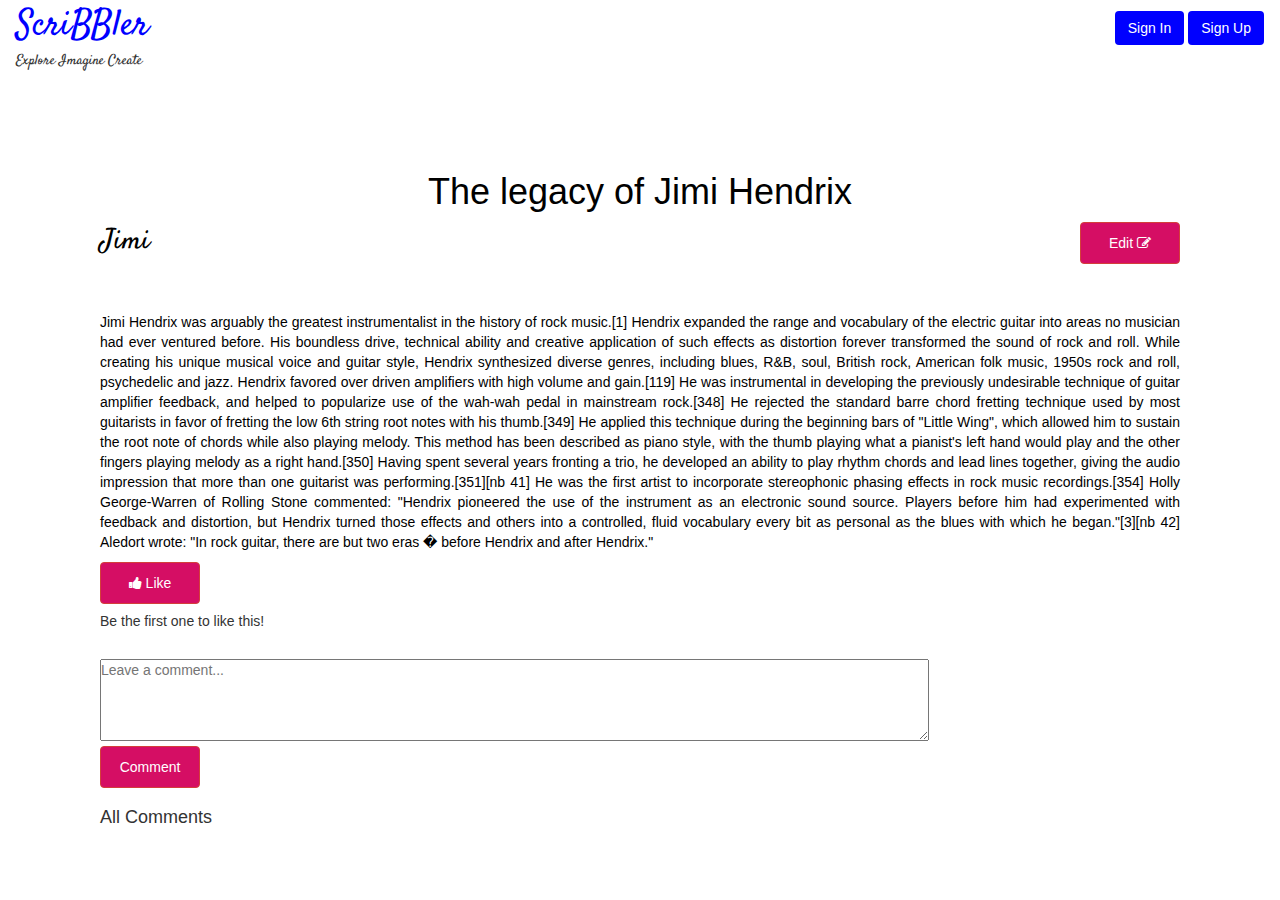
<file: post.html>
<!DOCTYPE html>
<html>

<head>
    <!-- TODO: Include Font Awesome file here -->
    <link rel="stylesheet" href="https://cdnjs.cloudflare.com/ajax/libs/font-awesome/4.7.0/css/font-awesome.min.css">
    <!-- TODO: Include Google Fonts file here -->
    <link href="https://fonts.googleapis.com/css?family=Satisfy" rel="stylesheet" />
    <link href="https://fonts.googleapis.com/css?family=Lato" rel="stylesheet" />
    <!-- Include Css File  -->
    <link rel="stylesheet" href="post.css" />
    <link rel="stylesheet" href="header.css" />
    <!-- Script File -->
    <script src="post.js"></script>
    <!-- bootstrap script -->
    <link rel="stylesheet" href="https://maxcdn.bootstrapcdn.com/bootstrap/3.4.1/css/bootstrap.min.css" />
    <script src="https://ajax.googleapis.com/ajax/libs/jquery/3.6.0/jquery.min.js"></script>
    <script src="https://maxcdn.bootstrapcdn.com/bootstrap/3.4.1/js/bootstrap.min.js"></script>
</head>

<body>
    <!-- TODO: Include all your code for the header and home page here -->
    <div class="bg">
        <!-- Header Part -->
        <div>
            <nav class="navbar navbar-expand-lg">
                <div class="container-fluid">
                    <div class="logo-title">
                        <span class="navbar-brand">ScriBBler</span>
                        <br />
                        <span class="logo-tag">Explore Imagine Create</span>
                    </div>
                    <div class="justify-content-end" id="navbarNav">
                        <button type="button" class="btn" style="color: white; background-color: blue"
                            data-toggle="modal" data-target="#signinModal" data-backdrop='static' data-keyboard='false'>
                            Sign In
                        </button>

                        <button type="button" class="btn" style="color: white; background-color: blue"
                            data-toggle="modal" data-target="#signupModal" data-backdrop='static' data-keyboard='false'>
                            Sign Up
                        </button>
                    </div>
                </div>
            </nav>
            <!-- Signin modal -->
            <!-- modal on Sigin In Button click -->
            <!-- Modal -->
            <div class="modal fade" id="signinModal" role="dialog">
                <div class="modal-dialog modal-dialog-centered">
                    <!-- Modal content-->
                    <div class="modal-content modal-font">
                        <div class="modal-header">
                            <button type="button" class="close" data-dismiss="modal">
                                &times;
                            </button>
                            <h2 class="modal-title text-center modal-font">Welcome Back!</h2>
                            <hr>
                            <div class="modal-body">
                                <form style="margin: 15px;">
                                    <div class="form-group " style="font-family: Josefin Sans">
                                        <label for="exampleInputEmail1 ">Username</label>
                                        <input type="text" class="form-control" id="exampleInputloginEmail1"
                                            required="true" style="background-color: rgb(223, 215, 215);"
                                            aria-describedby="emailHelp" placeholder="Enter Username">
                                    </div>
                                    <div class="form-group " style="font-family: Josefin Sans">
                                        <label for="exampleInputPassword1">Password</label>
                                        <input type="password" class="form-control" id="exampleInputloginPassword"
                                            required="true"
                                            style="background-color: rgb(223, 215, 215);font-family: Josefin Sans"
                                            placeholder="Enter Password">
                                    </div>
                                    <button type="submit" class="btn btn-default btn-block"
                                        style="background-color: #0ec038; color: white;">
                                        Sign In
                                    </button>
                                    <div>
                                        <h4 class="text-center" style="padding: 5px;font-family: Josefin Sans">Not a
                                            member?
                                            <span style="color: blue;" data-toggle="modal" data-target="#signupModal"
                                                data-backdrop='static' data-keyboard='false'>Sign Up</span>
                                        </h4>
                                    </div>
                                </form>
                            </div>
                        </div>
                    </div>
                </div>
            </div>

            <!-- Signup modal -->
            <!-- modal on Sign Up Button click -->
            <!-- Modal -->
            <div class="modal fade" id="signupModal" role="dialog">
                <div class="modal-dialog modal-dialog-centered">
                    <!-- Modal content-->
                    <div class="modal-content modal-font">
                        <div class="modal-header">
                            <button type="button" class="close" data-dismiss="modal">
                                &times;
                            </button>
                            <h2 class="modal-title text-center">Get Started</h2>
                            <hr>
                            <div class="modal-body">
                                <form style="margin: 15px;">
                                    <div class="form-group">
                                        <label for="exampleInputEmail1">Full Name</label>
                                        <input type="text" class="form-control" id="exampleInputName" required="true"
                                            style="background-color: rgb(223, 215, 215);" aria-describedby="emailHelp"
                                            placeholder="Enter Full Name">
                                    </div>
                                    <div class="form-group">
                                        <label for="exampleInputEmail1">Username</label>
                                        <input type="text" class="form-control" id="exampleInputEmail" required="true"
                                            style="background-color: rgb(223, 215, 215);" aria-describedby="emailHelp"
                                            placeholder="Enter Username">
                                    </div>
                                    <div class="form-group">
                                        <label for="exampleInputPassword1">Password</label>
                                        <input type="password" class="form-control" id="exampleInputPassword"
                                            required="true" style="background-color: rgb(223, 215, 215);"
                                            placeholder="Enter Password">
                                    </div>
                                    <div class="form-group">
                                        <label for="exampleInputPassword1">Confirm Password</label>
                                        <input type="password" class="form-control" id="exampleInputcPassword"
                                            required="true" style="background-color: rgb(223, 215, 215);"
                                            placeholder="Confirm Password">
                                    </div>
                                    <button type="submit" class="btn btn-default btn-block" required="true"
                                        style="background-color: #0ec038; color: white;">
                                        Sign Up
                                    </button>
                                </form>
                            </div>
                        </div>
                    </div>
                </div>
            </div>
        </div>
        <!-- Header End Part -->

        <!-- Creating post section -->
        <div id="postSection">
            <h1 id="titletext">The legacy of Jimi Hendrix</h1>
            <div style="display: block;height: 70px;"> <span>
                    <p id="name" style="float: left;font-family: Satisfy;font-size: 28px;">Jimi</p>
                    <button type="button" class="btn btn-danger" id="edit" onclick="postEdit()"
                        style="float: right;">Edit <i class="fa fa-edit"></i></button>
                </span></div>
            <br />
            <div>

                <p id="paraText">Jimi Hendrix was arguably the greatest instrumentalist in the history of rock music.[1]
                    Hendrix expanded the range and vocabulary of the electric guitar into areas no musician had ever
                    ventured before. His boundless drive, technical ability and creative application of such effects as
                    distortion forever transformed the sound of rock and roll. While creating his unique musical voice
                    and guitar style, Hendrix synthesized diverse genres, including blues, R&B, soul, British rock,
                    American folk music, 1950s rock and roll, psychedelic and jazz. Hendrix favored over driven
                    amplifiers with high volume and gain.[119] He was instrumental in developing the previously
                    undesirable technique of guitar amplifier feedback, and helped to popularize use of the wah-wah
                    pedal in mainstream rock.[348] He rejected the standard barre chord fretting technique used by most
                    guitarists in favor of fretting the low 6th string root notes with his thumb.[349] He applied this
                    technique during the beginning bars of "Little Wing", which allowed him to sustain the root note of
                    chords while also playing melody. This method has been described as piano style, with the thumb
                    playing what a pianist's left hand would play and the other fingers playing melody as a right
                    hand.[350] Having spent several years fronting a trio, he developed an ability to play rhythm chords
                    and lead lines together, giving the audio impression that more than one guitarist was
                    performing.[351][nb 41] He was the first artist to incorporate stereophonic phasing effects in rock
                    music recordings.[354] Holly George-Warren of Rolling Stone commented: "Hendrix pioneered the use of
                    the instrument as an electronic sound source. Players before him had experimented with feedback and
                    distortion, but Hendrix turned those effects and others into a controlled, fluid vocabulary every
                    bit as personal as the blues with which he began."[3][nb 42] Aledort wrote: "In rock guitar, there
                    are but two eras � before Hendrix and after Hendrix."
                </p>
            </div>
            <div class="likeCommentSection">
                <div class="likeBlogButton">
                    <button type="button" class="btn btn-danger" id="likeBlog" onclick="postLiked()"><i
                            class="fa fa-thumbs-up" aria-hidden="true"></i> Like</button>
                    <h5 style="font-family: sans-serif;font-weight: 300;" id="likeCount">Be the first one to like this!
                    </h5>
                </div>
                <br />
                <textarea id="userComments" placeholder="Leave a comment..." value="" rows="4" cols="100"></textarea>
                <br />
                <button type="button" class="btn btn-danger" id="addList"
                    onclick="addComments(userComments)">Comment</button>
                <h2 style="font-style: bold;font-size: 18px;">All Comments</h2>
                <br />
                <div id="viewComments">
                    <div id="addEventNames"></div>
                </div>

            </div>
        </div>
</body>

</html>
</file>
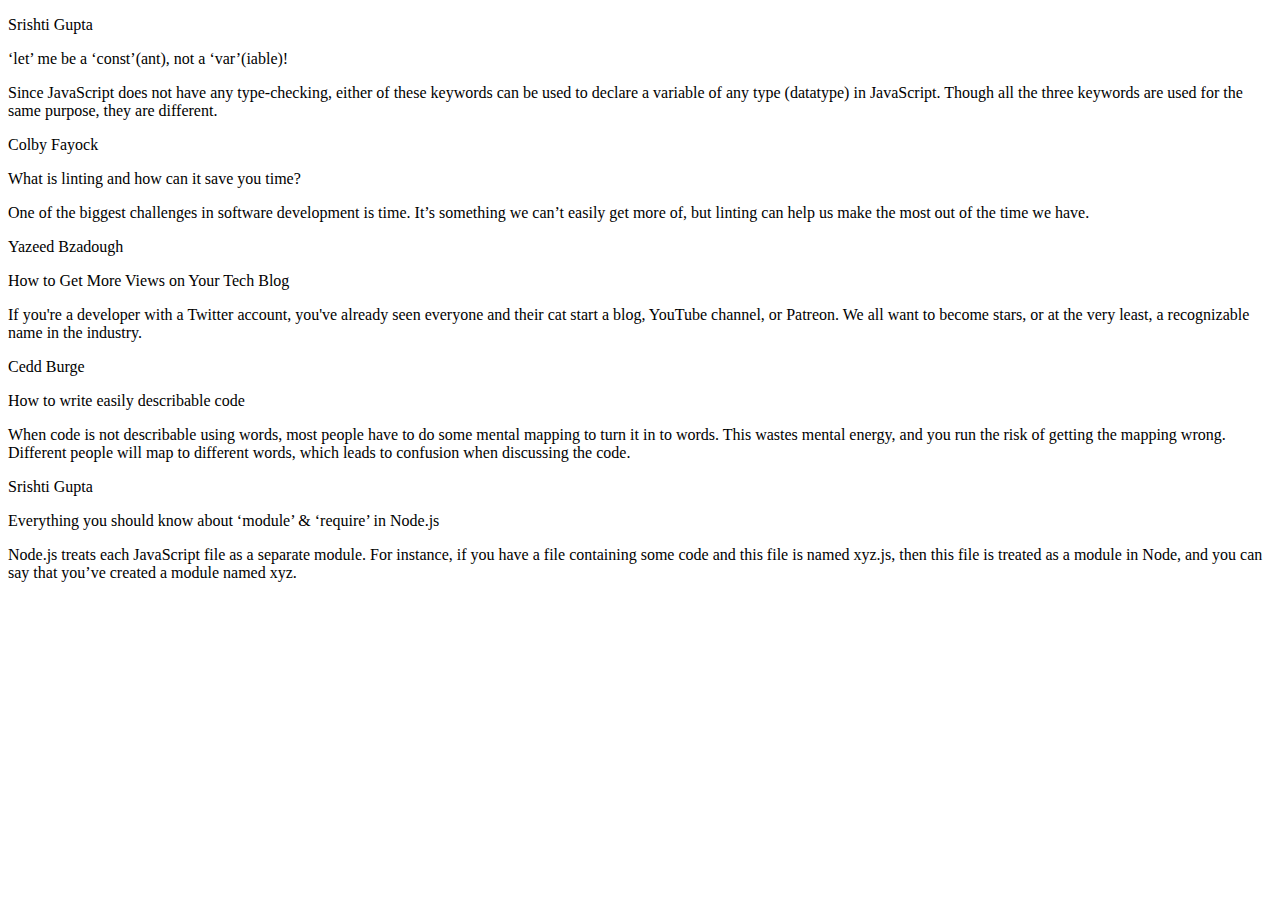
<file: postslist.html>
<!DOCTYPE html>
<html>

<head>
    <!-- TODO: Include Font Awesome file here -->
    <!-- TODO: Include Google Fonts file here -->
</head>

<body>
    <!-- TODO: Include code for header here -->

    <!-- ATTENTION: The HTML code for the list of posts has been given to you. You can feel free to add/delete/modify this code. You need to write the proper CSS and JavaScript code corresponding to this page so that the result looks like the screenshots given to you in the Project Statement. -->

    <!-- list of all posts starts here -->
    <div>

        <!-- post 1 starts here -->
        <div>
            <div>
                <p>Srishti Gupta</p>
            </div>

            <div>
                <div>
                    <p>‘let’ me be a ‘const’(ant), not a ‘var’(iable)!</p>
                    <span>
                        <!-- TODO: Include Font Awesome icon for delete icon here -->
                    </span>
                </div>
                <p>Since JavaScript does not have any type-checking, either of these keywords can be used to declare a
                    variable of any type (datatype) in JavaScript. Though all the three keywords are used for the same
                    purpose, they are different.</p>
                <span>
                    <!-- TODO: Include Font Awesome icon for horizontal ellipsis icon here -->
                </span>
            </div>
        </div>
        <!-- post 1 ends here -->

        <!-- post 2 starts here -->
        <div>
            <div>
                <p>Colby Fayock</p>
            </div>

            <div>
                <div>
                    <p>What is linting and how can it save you time?</p>
                    <span>
                        <!-- TODO: Include Font Awesome icon for delete icon here -->
                    </span>
                </div>
                <p>One of the biggest challenges in software development is time. It’s something we can’t easily get
                    more of, but linting can help us make the most out of the time we have.</p>
                <span>
                    <!-- TODO: Include Font Awesome icon for horizontal ellipsis icon here -->
                </span>
            </div>
        </div>
        <!-- post 2 ends here -->

        <!-- post 3 starts here -->
        <div>
            <div>
                <p>Yazeed Bzadough</p>
            </div>

            <div>
                <div>
                    <p>How to Get More Views on Your Tech Blog</p>
                    <span>
                        <!-- TODO: Include Font Awesome icon for delete icon here -->
                    </span>
                </div>
                <p>If you're a developer with a Twitter account, you've already seen everyone and their cat start a
                    blog, YouTube channel, or Patreon. We all want to become stars, or at the very least, a recognizable
                    name in the industry.</p>
                <span>
                    <!-- TODO: Include Font Awesome icon for horizontal ellipsis icon here -->
                </span>
            </div>
        </div>
        <!-- post 3 ends here -->

        <!-- post 4 starts here -->
        <div>
            <div>
                <p>Cedd Burge</p>
            </div>

            <div>
                <div>
                    <p>How to write easily describable code</p>
                    <span>
                        <!-- TODO: Include Font Awesome icon for delete icon here -->
                    </span>
                </div>
                <p>When code is not describable using words, most people have to do some mental mapping to turn it in to
                    words. This wastes mental energy, and you run the risk of getting the mapping wrong. Different
                    people will map to different words, which
                    leads to confusion when discussing the code.</p>
                <span>
                    <!-- TODO: Include Font Awesome icon for horizontal ellipsis icon here -->
                </span>
            </div>
        </div>
        <!-- post 4 ends here -->

        <!-- post 5 starts here -->
        <div>
            <div>
                <p>Srishti Gupta</p>
            </div>

            <div>
                <div>
                    <p>Everything you should know about ‘module’ & ‘require’ in Node.js</p>
                    <span>
                        <!-- TODO: Include Font Awesome icon for delete icon here -->
                    </span>
                </div>
                <p>Node.js treats each JavaScript file as a separate module. For instance, if you have a file containing
                    some code and this file is named xyz.js, then this file is treated as a module in Node, and you can
                    say that you’ve created a module
                    named xyz.</p>
                <span>
                    <!-- TODO: Include Font Awesome icon for horizontal ellipsis icon here -->
                </span>
            </div>
        </div>
        <!-- post 5 ends here -->

        <!-- TODO: Write code for delete post modal here -->

    </div>
    <!-- list of all posts ends here -->
</body>

</html>
</file>
<file: post.css>
* {
  margin: 0;
  padding: 0;
}

body,
html {
  height: 100%;
  margin: 0;
}

#postSection {
  text-align: center;
  margin: 100px;
}

#postSection h1 {
  color: black;
  font-style: bold;
  text-align: center;
}

#postSection button {
  background-color: rgb(213, 14, 100);
  color: white;
  padding: 10px;
  width: 100px;
}

#postSection #paraText {
  background-color: white;
  color: black;
  text-align: justify;
}

#postSection input {
  padding: 10px;
  width: 30%;
}

#name {
  background-color: white;
  color: black;
}

.likeCommentSection {
  text-align: left;
}

.dot-icon {
  width: 100px;
}
#viewComments {
  width: 100%;
  background-color: darkgray;
  padding: 10px;
  visibility: hidden;
  margin-bottom: 30px;
}
</file>
<file: header.css>
.logo-title {
  float: left;
  font-family: "Satisfy";
}

.centre-button {
  display: flex;
  justify-content: center;
  align-items: center;
  text-align: center;
  height: 100%;
}

#navbarNav {
  float: right;
  margin-top: 10px;
}

.modal-font {
  font-family: "Josefin Sans";
}

.navbar-brand {
  font-size: 36px !important;
  float: left !important;
  color: blue !important;
}

.logo-tag {
  font-size: 14px !important;
  float: left !important;
}
</file>
